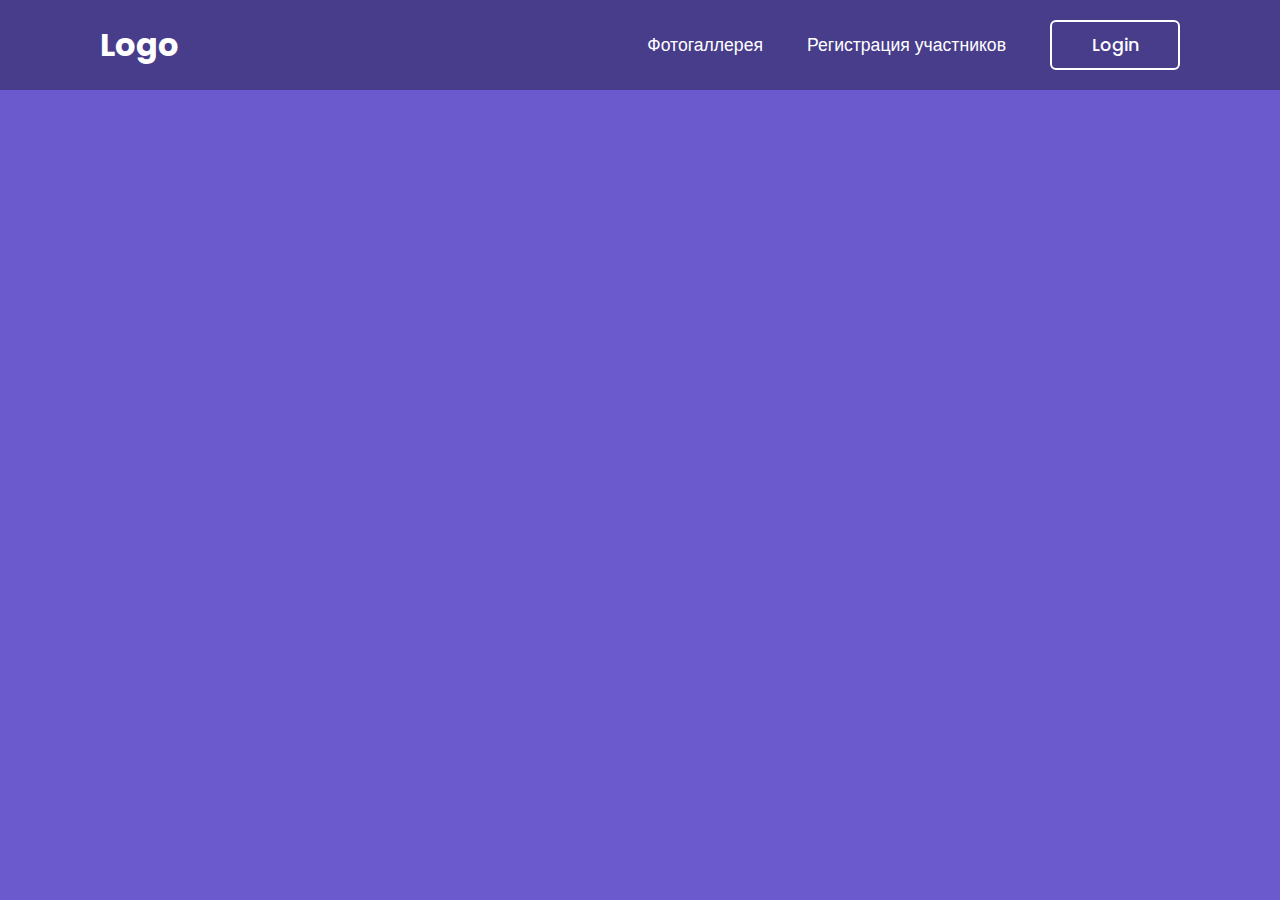
<file: site/index.html>
<!DOCTYPE html>
<html lang="en">
<head>
    <meta charset="UTF-8">
    <meta name="viewport" content="width=device-width, initial-scale=1.0">
    <title>site</title>
    <link rel="stylesheet" href="css/index.css">
    <link href='https://unpkg.com/boxicons@2.1.4/css/boxicons.min.css' rel='stylesheet'>
</head>
<body>
    
    <header>
        <h2 class="logo">Logo</h2>
        <nav class="navigation">
            <a href="">Фотогаллерея</a>
            <a href="registration-site.html">Регистрация участников</a>
            <button class="btnLogin-popup">Login</button>
            
        </nav>
    </header>


    <div class="wrapper">
        <span class="icon-close">
            <img src="[data-uri]"/>
        </span>


        <div class="form-box login">
            <h2>Login</h2>
            <form action="#">
                <div class="input-box">
                    <span class="icon"><img src="[data-uri]"/></span>
                    <input type="email" required>
                    <label>Логин</label>
                </div>
                <div class="input-box">
                    <span class="icon"><img src="[data-uri]"/></span>
                    <input type="password" required>
                    <label>Пароль</label>
                </div>
                <div class="remember-forgot">
                    <label><input type="checkbox">
                    Запомнить пароль</label>
                    <a href="#">Забыли пароль?</a>
                </div>
                <button type="submit" class="btn">Login</button>
                <div class="login-register">
                    <p><a href="#" class="register-link">Хотите зарегистрироваться?</a></p>
                </div>
            </form>
        </div>

        <div class="form-box register">
            <h2>Регистрация</h2>
            <form action="#">
                <div class="input-box">
                    <span class="icon"><img src="[data-uri]"/></span>
                    <input type="text" required>
                    <label>Логин</label>
                </div>
                <div class="input-box">
                    <span class="icon"><img src="[data-uri]"/></span>
                    <input type="password" min=6 required>
                    <label>Придумайте пароль</label>
                </div>
                <div class="input-box">
                    <span class="icon"><img src="[data-uri]"/></span>
                    <input type="password" required>
                    <label>Повторите пароль</label>
                </div>
                <button type="submit" class="btn">Login</button>
                <div class="login-register">
                    <p>Уже зарегистрированы?<a href="#" class="login-link"> Login</a></p>
                </div>
            </form>
        </div>
    </div>

<script src="js/script.js"></script>

</body>
</html>
</file>
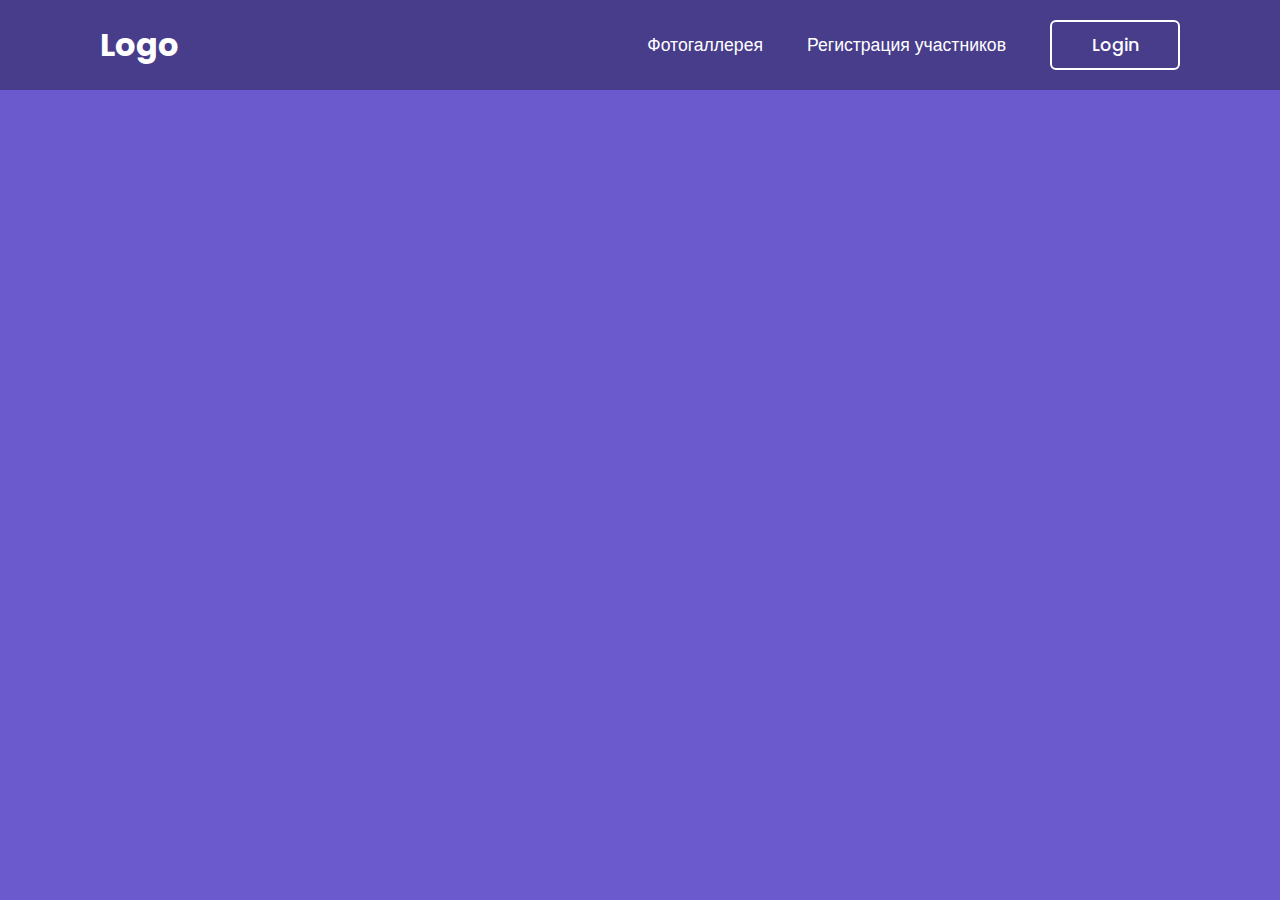
<file: site2/index.html>
<!DOCTYPE html>
<html lang="en">
<head>
    <meta charset="UTF-8">
    <meta name="viewport" content="width=device-width, initial-scale=1.0">
    <title>site</title>
    <link rel="stylesheet" href="css/index.css">
    <link href='https://unpkg.com/boxicons@2.1.4/css/boxicons.min.css' rel='stylesheet'>
</head>
<body>
    
    <header>
        <h2 class="logo">Logo</h2>
        <nav class="navigation">
            <a href="photopage.html">Фотогаллерея</a>
            <a href="registration-site.html">Регистрация участников</a>
            <button class="btnLogin-popup">Login</button>
            
        </nav>
    </header>


    <div class="wrapper">
        <span class="icon-close">
            <img src="[data-uri]"/>
        </span>


        <div class="form-box login">
            <h2>Login</h2>
            <form action="#">
                <div class="input-box">
                    <span class="icon"><img src="[data-uri]"/></span>
                    <input type="email" required>
                    <label>Логин</label>
                </div>
                <div class="input-box">
                    <span class="icon"><img src="[data-uri]"/></span>
                    <input type="password" required>
                    <label>Пароль</label>
                </div>
                <div class="remember-forgot">
                    <label><input type="checkbox">
                    Запомнить пароль</label>
                    <a href="#">Забыли пароль?</a>
                </div>
                <button type="submit" class="btn">Login</button>
                <div class="login-register">
                    <p><a href="#" class="register-link">Хотите зарегистрироваться?</a></p>
                </div>
            </form>
        </div>

        <div class="form-box register">
            <h2>Регистрация</h2>
            <form action="#">
                <div class="input-box">
                    <span class="icon"><img src="[data-uri]"/></span>
                    <input type="text" required>
                    <label>Логин</label>
                </div>
                <div class="input-box">
                    <span class="icon"><img src="[data-uri]"/></span>
                    <input type="password" min=6 required>
                    <label>Придумайте пароль</label>
                </div>
                <div class="input-box">
                    <span class="icon"><img src="[data-uri]"/></span>
                    <input type="password" required>
                    <label>Повторите пароль</label>
                </div>
                <button type="submit" class="btn">Login</button>
                <div class="login-register">
                    <p>Уже зарегистрированы?<a href="#" class="login-link"> Login</a></p>
                </div>
            </form>
        </div>
    </div>

<script src="js/script.js"></script>

</body>
</html>
</file>
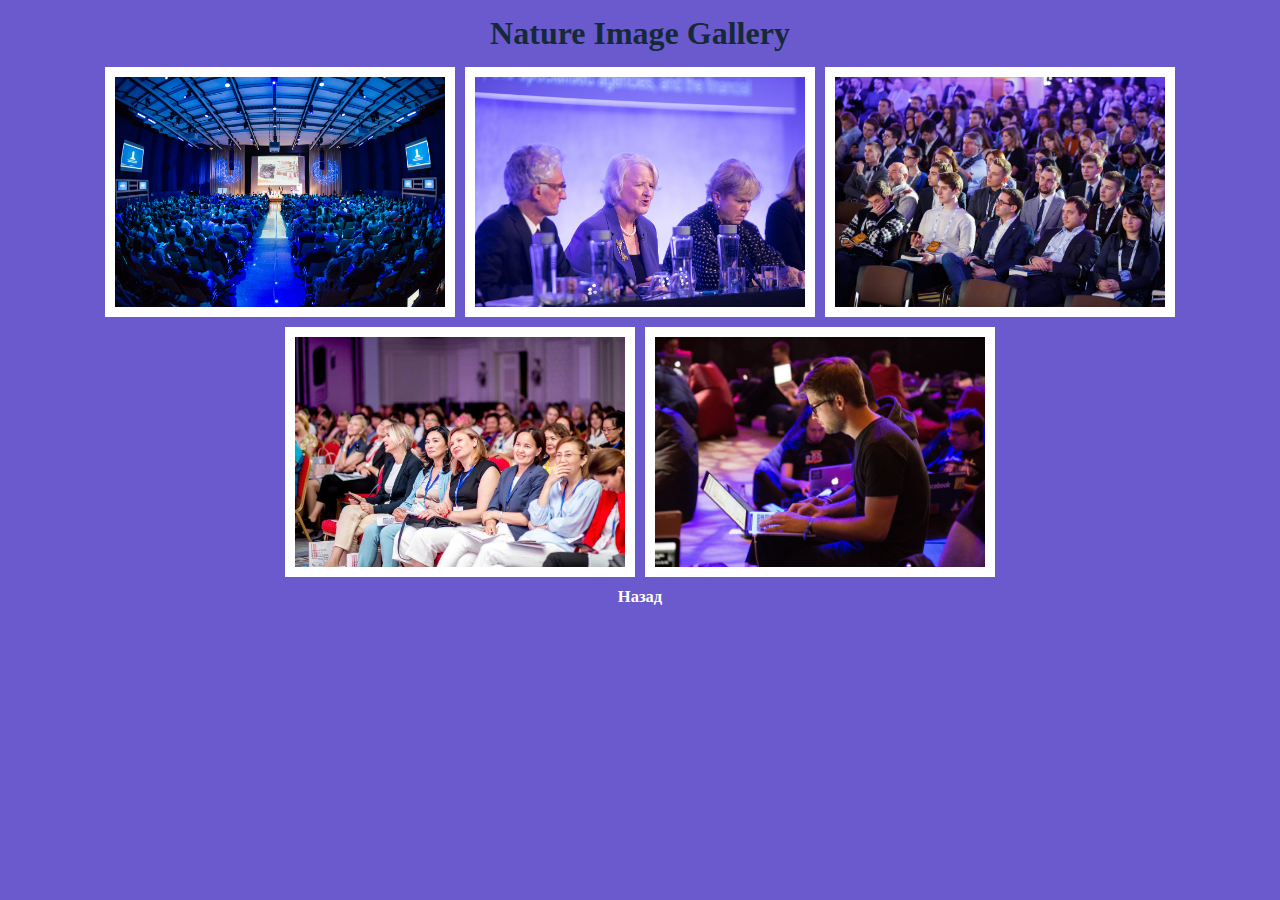
<file: site/photopage.html>
<!DOCTYPE html>
<html lang="en">
<head>
    <meta charset="UTF-8">
    <meta name="viewport" content="width=device-width, initial-scale=1.0">
    <title>Фотогаллерея</title>
    <link rel="stylesheet" href="css/photopage.css">
</head>
<body>
    <div class="container">
        <h1>Nature Image Gallery</h1>

        <div class="img-container">
            <div class="img">
             <img src="photo/photo1.jpg" alt="">   
            </div>

            <div class="img">
                <img src="photo/photo2.jpg" alt="">   
               </div>

               <div class="img">
                <img src="photo/photo3.jpg" alt="">   
               </div>
               
               <div class="img">
                <img src="photo/photo4.jpg" alt="">   
               </div>

               <div class="img">
                <img src="photo/photo5.jpg" alt="">   
               </div>
        <div class="pop-up">
        <span>&times;</span>
        <img src="photo/photo5.jpg" alt="">
        </div>
    </div>

    <div class="text">
        <p><a href="index.html">Назад</a></p>
    </div>

    <script>
        document.querySelectorAll('.img-container img').forEach(img =>{
            img.onclick = () => {
                document.querySelector('.pop-up').style.display = 'block';
                document.querySelector('.pop-up img').src = img.getAttribute('src');
            }
        });
        document.querySelector('.pop-up span').onclick = () => {
            document.querySelector('.pop-up').style.display = 'none';   
    }
    </script>

</body>
</html>
</file>
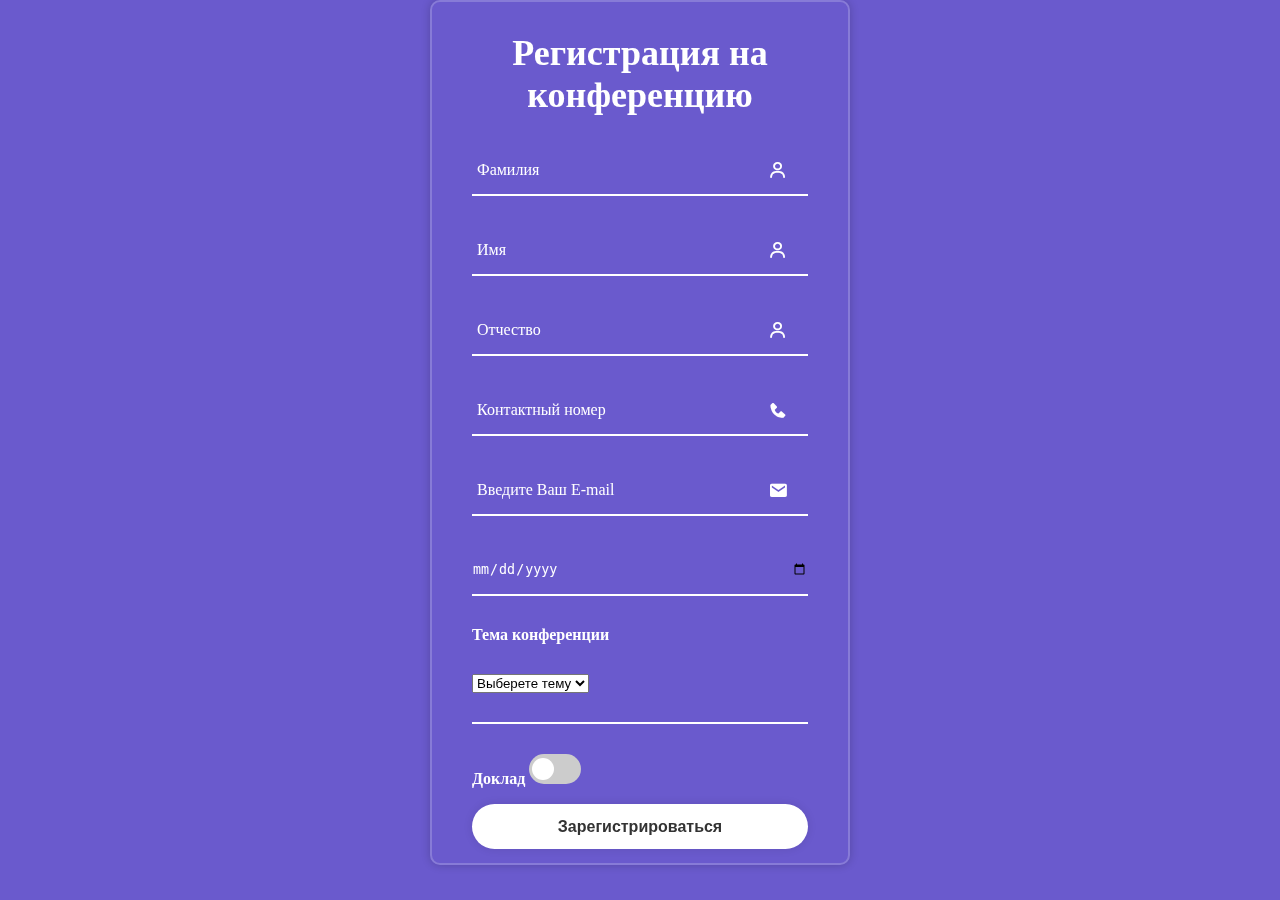
<file: site/registration-site.html>
<!DOCTYPE html>
<html lang="en">
<head>
    <meta charset="UTF-8">
    <meta name="viewport" content="width=device-width, initial-scale=1.0">
    <title>Form registration on site</title>
    <link rel="stylesheet" href="css/registration.css">
    <link href='https://unpkg.com/boxicons@2.1.4/css/boxicons.min.css' rel='stylesheet'>
</head>
<body>
    <div class="wrapper-reg-site">
        <form action="">
            <h1>Регистрация на конференцию</h1>
            <div class="input-box">
                <input type="text" pattern="^[А-Яа-яЁё\s]+$" required>
                <label>Фамилия</label>
                <i class='bx bx-user'></i>
            </div>
            <div class="input-box">
                <input type="text" pattern="^[А-Яа-яЁё\s]+$" required>
                <label>Имя</label>
                <i class='bx bx-user'></i>
            </div>
            <div class="input-box">
                <input type="text" pattern="^[А-Яа-яЁё\s]+$" required>
                <label>Отчество</label>
                <i class='bx bx-user'></i>
            </div>
            <div class="input-box">
                <input type="phone" id="phone" name="phone" pattern="^(\+7|7)?[\s\-]?\(?[489][0-9]{2}\)?[\s\-]?[0-9]{3}[\s\-]?[0-9]{2}[\s\-]?[0-9]{2}$" required>
                <label>Контактный номер</label>
                <i class='bx bxs-phone'></i>
            </div>
            <div class="input-box">
                <input type="email" id="email" name="email" required autocomplete="off">
                <label>Введите Ваш E-mail</label>
                <i class='bx bxs-envelope' ></i>
            </div>
            <div class="input-box">
                <input type="date" id="date" name="date" min="1923-04-01" max="2023-04-30" placeholder="Дата рождения" autocomplete="off">
            </div>
            <label for="Тема конференции">
                <b>Тема конференции</b>
            </label>
            <div class="input-box">
                <select type="text" placeholder="Выберете тему" required>
                    <option value="c1">Выберете тему</option>
                    <option value="c2">Математика</option>
                    <option value="c3">Физика</option>
                    <option value="c4">Информатика</option>
                </select>
            </div>
            <label for="doklad">
                <b>Доклад</b>
            </label>
            <label class="switch">
                <input type="checkbox" name="doklad" id="checkbox" onclick="checkFuncton()">
                <span class="slider round"></span>
                <div class="text-box">
                    <textarea class="field" type="text" id="text" style="display: none;" placeholder="Введите тему доклада........"></textarea>
                </div>
                <p></p>
            </label>
            

            <button type="submit" class="btn">Зарегистрироваться</button>
        </form>
        <script src="js/textbox.js"></script>
    </div>
    
</body>
</html>
</file>
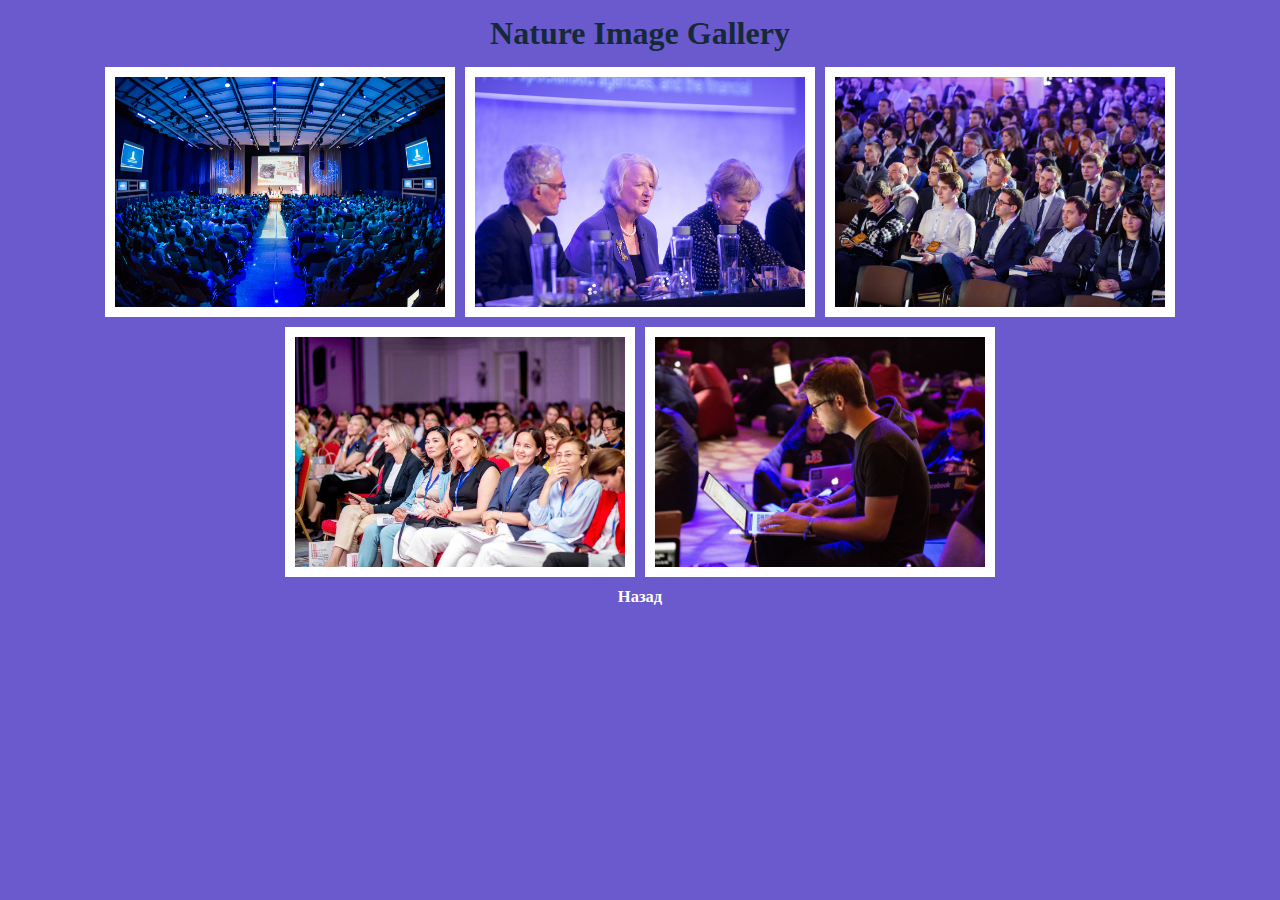
<file: site2/photopage.html>
<!DOCTYPE html>
<html lang="en">
<head>
    <meta charset="UTF-8">
    <meta name="viewport" content="width=device-width, initial-scale=1.0">
    <title>Фотогаллерея</title>
    <link rel="stylesheet" href="css/photopage.css">
</head>
<body>
    <div class="container">
        <h1>Nature Image Gallery</h1>

        <div class="img-container">
            <div class="img">
             <img src="photo/photo1.jpg" alt="">   
            </div>

            <div class="img">
                <img src="photo/photo2.jpg" alt="">   
               </div>

               <div class="img">
                <img src="photo/photo3.jpg" alt="">   
               </div>
               
               <div class="img">
                <img src="photo/photo4.jpg" alt="">   
               </div>

               <div class="img">
                <img src="photo/photo5.jpg" alt="">   
               </div>
        <div class="pop-up">
        <span>&times;</span>
        <img src="photo/photo5.jpg" alt="">
        </div>
    </div>

    <div class="text">
        <p><a href="index.html">Назад</a></p>
    </div>

    <script>
        document.querySelectorAll('.img-container img').forEach(img =>{
            img.onclick = () => {
                document.querySelector('.pop-up').style.display = 'block';
                document.querySelector('.pop-up img').src = img.getAttribute('src');
            }
        });
        document.querySelector('.pop-up span').onclick = () => {
            document.querySelector('.pop-up').style.display = 'none';   
    }
    </script>

</body>
</html>
</file>
<file: site/css/index.css>
@import url('https://fonts.googleapis.com/css2?family=Poppins:ital,wght@0,100;0,200;0,300;0,400;0,500;0,600;0,700;0,800;0,900;1,100;1,200;1,300;1,400;1,500;1,600;1,700;1,800;1,900&display=swap');

*{
    margin: 0;
    padding: 0;
    box-sizing: border-box;
    font-family: 'Poppins', sans-serif;
}
body{
    display: flex;
    justify-content: center;
    align-items: center;
    min-height: 100vh;
    background: #6A5ACD;
    background-size: cover;
    background-position: center;
}

header {
    position: fixed;
    top: 0;
    left: 0;
    width: 100%;
    padding: 20px 100px;
    background: #483D8B;
    display: flex;
    justify-content: space-between;
    align-items: center;
    z-index: 99; 
}



.logo {
    font-size: 2em;
    color: #fff;
    user-select: none;
}

.navigation a {
    position: relative;
    font-size: 1.1em;
    color: #fff;
    text-decoration: none;
    font-weight: 500;
    margin-left: 40px;
}

.navigation .btnLogin-popup {
    width: 130px;
    height: 50px;
    background: transparent;
    border: 2px solid #fff;
    outline: none;
    border-radius: 6px;
    cursor: pointer;
    font-size: 1.1em;
    color: #fff;
    font-weight: 500;
    margin-left: 40px;
}


.navigation .btnLogin-popup:hover {
    background: #fff;
    color: #162938;

}

.navigation a::after {
    content: '';
    position: absolute;
    width: 100%;
    height: 3px;
    background: #fff;
    border-radius: 5px;
    bottom: -6px;
    left: 0;
    transform: scaleX(0);
    transition: transform .5s;
    transform-origin: right;
}

.navigation a:hover::after {
    transform: scaleX(1);
    transform-origin: left;
}

.wrapper {
    position: relative;
    width: 400px;
    height: 440px;
    background: transparent;
    border: 2px solid rgba(255,255,255,.5);
    border-radius: 20px;
    box-shadow: 0 0 30px rgba(0,0,0, .5);
    display: flex;
    justify-content: center;
    align-items: center;
    overflow: hidden;
    transform: scale(0);
    transition: transform .5s ease, height .2s ease;
}

.wrapper.active-popup {
    transform: scale(1);
}


.wrapper.active {
    height: 520px;
}


.wrapper .form-box {
    width: 100%;
    padding: 40px;   
}

.wrapper .form-box.login {
    transition: transform .18s ease;
    transform: translateX(0);
}

.wrapper.active .form-box.login {
    transform: none;
    transform: translateX(-400px);
}

.wrapper .form-box.register {
    position: absolute;
    transition: none;
    transform: translateX(400px);
}

.wrapper.active .form-box.register {
    transition: transform .18s ease;
    transform: translateX(0);
}

.wrapper .icon-close {
    position: absolute;
    top: 0;
    right: 0;
    width: 45px;
    height: 45px;
    background: #483D8B;
    font-size: 2em;
    color: #fff;
    display: flex;
    justify-content: center;
    align-items: center;
    border-bottom-left-radius: 20px;
    cursor: pointer;
    z-index: 1;
}


.form-box h2 {
    font-size: 2em;
    color: #162938;
    text-align: center;
}


.input-box {
    position: relative;
    width: 100%;
    height: 50px;
    border-bottom: 2px solid #162938;
    margin: 30px 0;
}
.input-box label {
    position: absolute;
    top: 50%;
    left: 5px;
    transform: translateY(-50%);
    font-size: 1em;
    color: #162938;
    font-weight: 500;
    pointer-events: none;
    transition: .5s;
}


.input-box input {
    width: 100%;
    height: 100%;
    background: transparent;
    border: none;
    outline: none;
    font-size: 1em;
    color: #162938;
    font-weight: 600;
    padding: 0 35px 0 5px;
}
.input-box .icon {
    position: absolute;
    right: 8px;
    font-size: 1.2em;
    color: #162938;
    line-height: 57px;
}
.input-box input:focus~label,
.input-box input:valid~label {
    top: -5px;
}

.remember-forgot {
    font-size: .9em;
    color: #162938;
    font-weight: 500;
    margin: -15px 0 15px;
    display: flex;
    justify-content: space-between;
}

.remember-forgot label input {
    accent-color: #162938;
    margin-right: 3px;
}

.remember-forgot a{
    color: #fff;
    text-decoration: none;
}

.remember-forgot a:hover {
    text-decoration: underline;
}

.btn {
    width: 100%;
    height: 45px;
    background: #162938;
    border: none;
    outline: none;
    border-radius: 6px;
    cursor: pointer;
    font-size: 1em;
    color: #fff;
    font-weight: 500;
}

.login-register {
    font-size: .9em;
    color: #162938;
    text-align: center;
    font-weight: 500;
    margin: 25px 0 10px;
}
.login-register p a {
    color: #fff;
    text-decoration: none;
    font-weight: 600;
}

.login-register p a:hover {
    text-decoration: underline;
}
</file>
<file: site2/css/index.css>
@import url('https://fonts.googleapis.com/css2?family=Poppins:ital,wght@0,100;0,200;0,300;0,400;0,500;0,600;0,700;0,800;0,900;1,100;1,200;1,300;1,400;1,500;1,600;1,700;1,800;1,900&display=swap');

*{
    margin: 0;
    padding: 0;
    box-sizing: border-box;
    font-family: 'Poppins', sans-serif;
}
body{
    display: flex;
    justify-content: center;
    align-items: center;
    min-height: 100vh;
    background: #6A5ACD;
    background-size: cover;
    background-position: center;
}

header {
    position: fixed;
    top: 0;
    left: 0;
    width: 100%;
    padding: 20px 100px;
    background: #483D8B;
    display: flex;
    justify-content: space-between;
    align-items: center;
    z-index: 99; 
}



.logo {
    font-size: 2em;
    color: #fff;
    user-select: none;
}

.navigation a {
    position: relative;
    font-size: 1.1em;
    color: #fff;
    text-decoration: none;
    font-weight: 500;
    margin-left: 40px;
}

.navigation .btnLogin-popup {
    width: 130px;
    height: 50px;
    background: transparent;
    border: 2px solid #fff;
    outline: none;
    border-radius: 6px;
    cursor: pointer;
    font-size: 1.1em;
    color: #fff;
    font-weight: 500;
    margin-left: 40px;
}


.navigation .btnLogin-popup:hover {
    background: #fff;
    color: #162938;

}

.navigation a::after {
    content: '';
    position: absolute;
    width: 100%;
    height: 3px;
    background: #fff;
    border-radius: 5px;
    bottom: -6px;
    left: 0;
    transform: scaleX(0);
    transition: transform .5s;
    transform-origin: right;
}

.navigation a:hover::after {
    transform: scaleX(1);
    transform-origin: left;
}

.wrapper {
    position: relative;
    width: 400px;
    height: 440px;
    background: transparent;
    border: 2px solid rgba(255,255,255,.5);
    border-radius: 20px;
    box-shadow: 0 0 30px rgba(0,0,0, .5);
    display: flex;
    justify-content: center;
    align-items: center;
    overflow: hidden;
    transform: scale(0);
    transition: transform .5s ease, height .2s ease;
}

.wrapper.active-popup {
    transform: scale(1);
}


.wrapper.active {
    height: 520px;
}


.wrapper .form-box {
    width: 100%;
    padding: 40px;   
}

.wrapper .form-box.login {
    transition: transform .18s ease;
    transform: translateX(0);
}

.wrapper.active .form-box.login {
    transform: none;
    transform: translateX(-400px);
}

.wrapper .form-box.register {
    position: absolute;
    transition: none;
    transform: translateX(400px);
}

.wrapper.active .form-box.register {
    transition: transform .18s ease;
    transform: translateX(0);
}

.wrapper .icon-close {
    position: absolute;
    top: 0;
    right: 0;
    width: 45px;
    height: 45px;
    background: #483D8B;
    font-size: 2em;
    color: #fff;
    display: flex;
    justify-content: center;
    align-items: center;
    border-bottom-left-radius: 20px;
    cursor: pointer;
    z-index: 1;
}


.form-box h2 {
    font-size: 2em;
    color: #162938;
    text-align: center;
}


.input-box {
    position: relative;
    width: 100%;
    height: 50px;
    border-bottom: 2px solid #162938;
    margin: 30px 0;
}
.input-box label {
    position: absolute;
    top: 50%;
    left: 5px;
    transform: translateY(-50%);
    font-size: 1em;
    color: #162938;
    font-weight: 500;
    pointer-events: none;
    transition: .5s;
}


.input-box input {
    width: 100%;
    height: 100%;
    background: transparent;
    border: none;
    outline: none;
    font-size: 1em;
    color: #162938;
    font-weight: 600;
    padding: 0 35px 0 5px;
}
.input-box .icon {
    position: absolute;
    right: 8px;
    font-size: 1.2em;
    color: #162938;
    line-height: 57px;
}
.input-box input:focus~label,
.input-box input:valid~label {
    top: -5px;
}

.remember-forgot {
    font-size: .9em;
    color: #162938;
    font-weight: 500;
    margin: -15px 0 15px;
    display: flex;
    justify-content: space-between;
}

.remember-forgot label input {
    accent-color: #162938;
    margin-right: 3px;
}

.remember-forgot a{
    color: #fff;
    text-decoration: none;
}

.remember-forgot a:hover {
    text-decoration: underline;
}

.btn {
    width: 100%;
    height: 45px;
    background: #162938;
    border: none;
    outline: none;
    border-radius: 6px;
    cursor: pointer;
    font-size: 1em;
    color: #fff;
    font-weight: 500;
}

.login-register {
    font-size: .9em;
    color: #162938;
    text-align: center;
    font-weight: 500;
    margin: 25px 0 10px;
}
.login-register p a {
    color: #fff;
    text-decoration: none;
    font-weight: 600;
}

.login-register p a:hover {
    text-decoration: underline;
}
</file>
<file: site/css/photopage.css>
*{
    margin: 0;

    padding: 0;
    box-sizing: border-box;
}

body {
    width: 100%;
    height: 100vh;
    background: #6A5ACD;
}

h1 {
    text-align: center;
    color: #162938;
    padding: 15px;
}
.container .img-container {
    display: flex;
    justify-content: center;
    align-items: center;
    flex-wrap: wrap;
    gap: 10px;
}

.container .img-container .img {
    width: 350px;
    height: 250px;
    border: 10px solid #fff;
    overflow: hidden;
}

.container .img-container .img img {
    width: 100%;
    height: 100%;
    object-fit: cover;
    cursor: pointer;
    transition: .5s;
}

.container .img-container .img:hover img {
    transform: scale(1.1);
}

.container .pop-up {
    position: fixed;
    top: 0;
    left: 0;
    width: 100%;
    height: 100%;
    background: rgba(0,0,0,.8);
    display: none;
}

.container .pop-up img {
    position: absolute;
    top: 50%;
    left: 50%;
    transform: translate(-50%, -50%);
    border: 5px solid #fff;
    border-radius: 8px;
    width: 700px;
}

.container .pop-up span {
    position: fixed;
    top: 10px;
    right: 20px;
    width: 40px;
    height: 40px;
    background: #fff;
    font-size: 50px;
    font-weight: 900;
    text-align: center;
    line-height: 40px;
    border-radius: 50%;
    cursor: pointer;
}

.text p a{
    color: white;
    text-decoration: none;
    font-weight: 600;
    font-size: 16.5px;
}
.register-link p a:hover{
    text-decoration: underline;
    color: #162938;
}
.container .text{
    font-size: 14.5px;
    text-align: center;
    margin-top: 10px;
}
.container a{
    color: white;
    text-decoration: none;
}


.container a:hover{
    text-decoration: underline;
    color: #162938;
}
</file>
<file: site/css/registration.css>
*{
    margin: 0;
    padding: 0;
    box-sizing: border-box;
}


body{
    display: flex;
    justify-content: center;
    align-items: center;
    min-height: 90vh;
    background: #6A5ACD;
    background-size: cover;
    background-position: center;
}


.wrapper-reg-site{
    width: 420px;
    background-color: transparent;
    color: white;
    border: 2px solid rgb(255, 255, 255, .2);
    backdrop-filter: blur(20px);
    box-shadow: 0 0 10px rgba(0,0,0, .2);
    border-radius: 10px;
    padding: 30px 40px;
}
.wrapper-reg-site h1{
    font-size: 36px;
    text-align: center;
}
.wrapper-reg-site .input-box{
    width: 100%;
    height: 50px;
    margin: 30px 0;
    position: relative;
}
.wrapper-reg-site .text-box {
    width: 150px;
    height: 100px;
    position: relative;
    transform: translateX(50%);
}
.input-box label{
    position: absolute;
    top: 50%;
    left: 5px;
    transform: translateY(-50%);
    font-size: 1em;
    color: #fff;
    font-weight: 500;
    pointer-events: none;
    transition: .5s;
}
.input-box input:focus~label,
.input-box input:valid~label{
    top: -5px;
}

.input-box {
    position: relative;
    width: 100%;
    height: 50px;
    border-bottom: 2px solid #fff;
    margin: 30px 0;
}

.input-box input{
    width: 100%;
    height: 100%;
    background-color: transparent;
    border: none;
    outline: none;
    color: #fff;
}
.input-box i{
    position: absolute;
    right: 20px;
    color: #fff;
    top: 50%;
    transform: translateY(-50%);
    font-size: 20px;
}
.label .doklad {
    width: 100%;
    height: 50px;
    margin: 30px 0;
    position: relative;
}
.switch {
    position: relative;
    display: inline-block;
    width: 52px;
    height: 30px;
}
.switch input {display:none;}
.slider {
    position: absolute;
    cursor: pointer;
    top: 0;
    left: 0;
    right: 0;
    bottom: 0;
    background-color: #ccc;
    -webkit-transition: .4s;
    transition: .4s;
  }
  
  .slider:before {
    position: absolute;
    content: "";
    height: 22px;
    width: 22px;
    left: 3px;
    bottom: 4px;
    background-color: white;
    -webkit-transition: .4s;
    transition: .4s;
  }
  
  input:checked + .slider {
    background-color: #2196F3;
  }
  
  input:focus + .slider {
    box-shadow: 0 0 1px #2196F3;
  }
  
  input:checked + .slider:before {
    -webkit-transform: translateX(26px);
    -ms-transform: translateX(26px);
    transform: translateX(26px);
  }
  
  .slider.round {
    border-radius: 25px;
  }
  
  .slider.round:before {
    border-radius: 50%;
  }
  .wrapper-reg-site .btn{
    width: 100%;
    height: 45px;
    background: white;
    border: none;
    outline: none;
    border-radius: 40px;
    box-shadow: 0 0 10px rgb(0, 0, 0, .1);
    cursor: pointer;
    font-size: 16px;
    color: #333;
    font-weight: 600;
    transform: translateY(16px)
}
p {
    display: block;
    margin-block-start: 1em;
    margin-block-end: 1em;
    margin-inline-start: 0px;
    margin-inline-end: 0px;
    unicode-bidi: isolate;
}
</file>
<file: site2/css/photopage.css>
*{
    margin: 0;

    padding: 0;
    box-sizing: border-box;
}

body {
    width: 100%;
    height: 100vh;
    background: #6A5ACD;
}

h1 {
    text-align: center;
    color: #162938;
    padding: 15px;
}
.container .img-container {
    display: flex;
    justify-content: center;
    align-items: center;
    flex-wrap: wrap;
    gap: 10px;
}

.container .img-container .img {
    width: 350px;
    height: 250px;
    border: 10px solid #fff;
    overflow: hidden;
}

.container .img-container .img img {
    width: 100%;
    height: 100%;
    object-fit: cover;
    cursor: pointer;
    transition: .5s;
}

.container .img-container .img:hover img {
    transform: scale(1.1);
}

.container .pop-up {
    position: fixed;
    top: 0;
    left: 0;
    width: 100%;
    height: 100%;
    background: rgba(0,0,0,.8);
    display: none;
}

.container .pop-up img {
    position: absolute;
    top: 50%;
    left: 50%;
    transform: translate(-50%, -50%);
    border: 5px solid #fff;
    border-radius: 8px;
    width: 700px;
}

.container .pop-up span {
    position: fixed;
    top: 10px;
    right: 20px;
    width: 40px;
    height: 40px;
    background: #fff;
    font-size: 50px;
    font-weight: 900;
    text-align: center;
    line-height: 40px;
    border-radius: 50%;
    cursor: pointer;
}

.text p a{
    color: white;
    text-decoration: none;
    font-weight: 600;
    font-size: 16.5px;
}
.register-link p a:hover{
    text-decoration: underline;
    color: #162938;
}
.container .text{
    font-size: 14.5px;
    text-align: center;
    margin-top: 10px;
}
.container a{
    color: white;
    text-decoration: none;
}


.container a:hover{
    text-decoration: underline;
    color: #162938;
}
</file>
